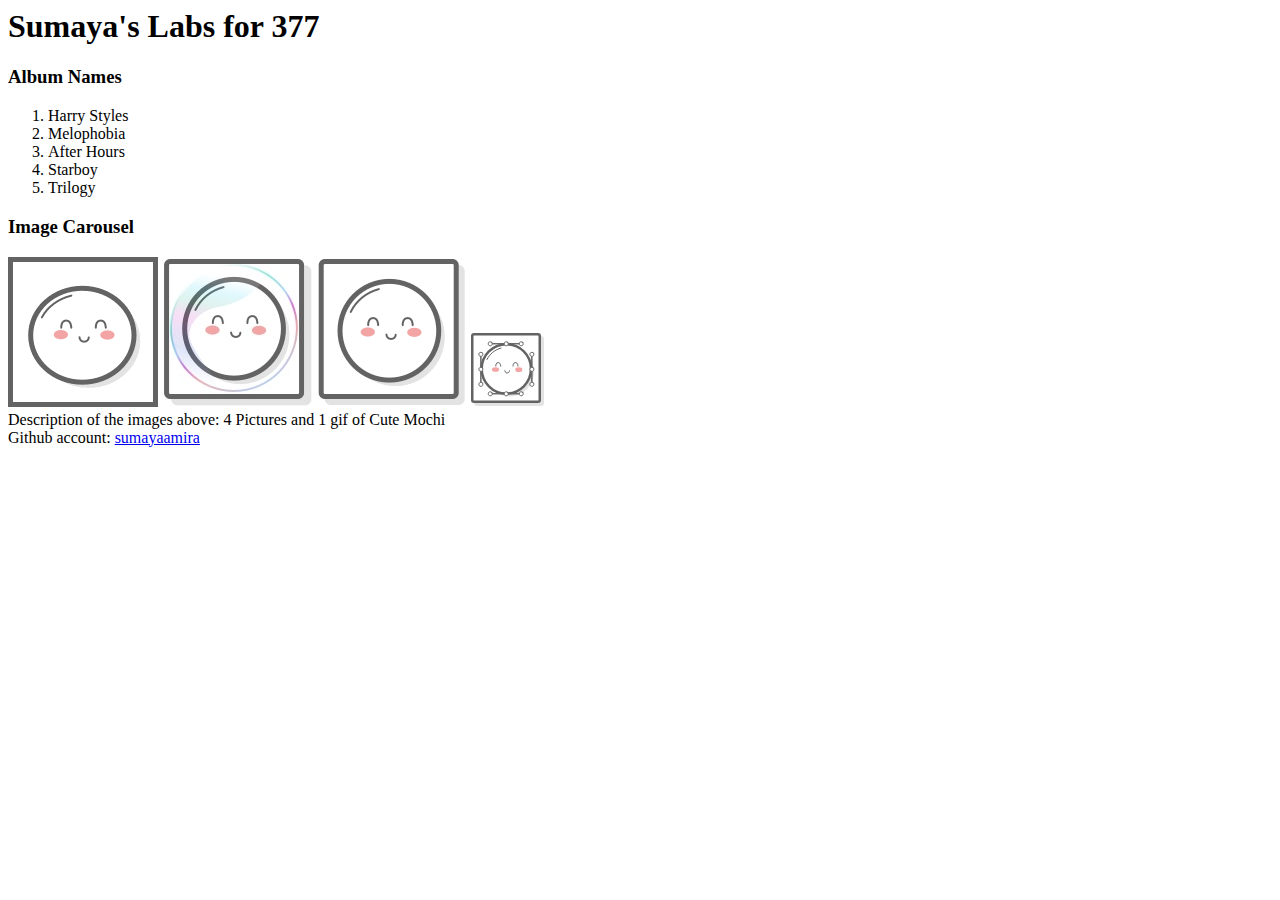
<file: client/lab_1/index.html>
<html lang="en">
<head>
  <meta charset="UTF-8">
  <meta name="viewport" content="width=device-width, initial-scale=1.0">
  <title>Sumaya S's Labs</title>
</head>
<body>
<div>
  <header> 
    <h1> Sumaya's Labs for 377 </h1>
  </header>
<div>
    <h3>
      Album Names
    </h3>
    <ol>
      <li>Harry Styles</li>
      <li>Melophobia</li>
      <li>After Hours</li>
      <li>Starboy</li>
      <li>Trilogy</li>
    </ol>
  </div>
</div>
  <h3>
    Image Carousel
  </h3>
  <div>
    <img src= "images/mochi.gif"/>
    <img src= "images/mochi.jpeg"/>
    <img src= "images/mochi.png"/>
    <img src= "images/mochi.svg"/>
  </div>
  <div>
    Description of the images above: 4 Pictures and 1 gif of Cute Mochi
  </div>
  <footer>
    Github account:
    <a href= " https://github.com/sumayaamira " >sumayaamira</a>
  </footer>
</body>
</html>
</file>
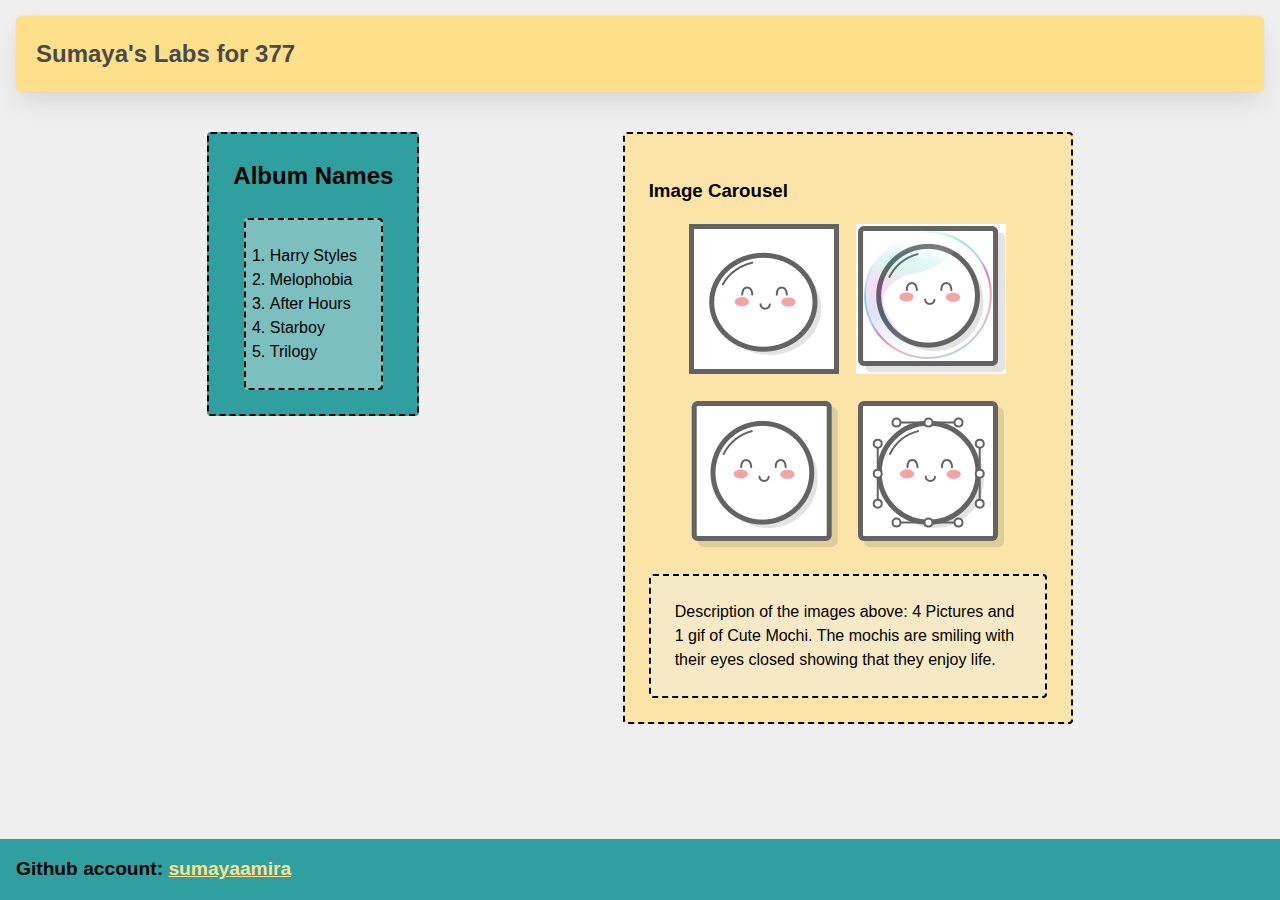
<file: client/lab_2/index.html>
<html lang="en">

<head>
    <meta charset="UTF-8">
    <meta name="viewport" content="width=device-width, initial-scale=1.0">
    <title>Sumaya S's Labs</title>
    <link rel="stylesheet" href="style.css">

</head>

<body>
    <div class="wrapper">
        <header class="header">
            <h1> Sumaya's Labs for 377 </h1>
        </header>
        <div class="container">
            <div class="left_section box">
                <h2> Album Names </h2>
                <ol class="box">
                    <li>Harry Styles</li>
                    <li>Melophobia</li>
                    <li>After Hours</li>
                    <li>Starboy</li>
                    <li>Trilogy</li>
                </ol>
            </div>

    <div class = " right_section box ">
        <h3> Image Carousel </h3>
    <div class = "grid">
        <img src="images/mochi.gif" />
        <img src="images/mochi.jpeg" />
        <img src="images/mochi.png" />
        <img src="images/mochi.svg" />
    </div>
    <div class = "box">
        Description of the images above: 4 Pictures and 1 gif of Cute Mochi. The mochis are smiling with their eyes closed showing that they enjoy life.</div>
    </div>
</div>
    <footer class = "footer">
        Github account:
        <a href=" https://github.com/sumayaamira " target = "_blank" rel = "noopener noreferrer">sumayaamira</a>
    </footer>
</body>
</html>
</file>
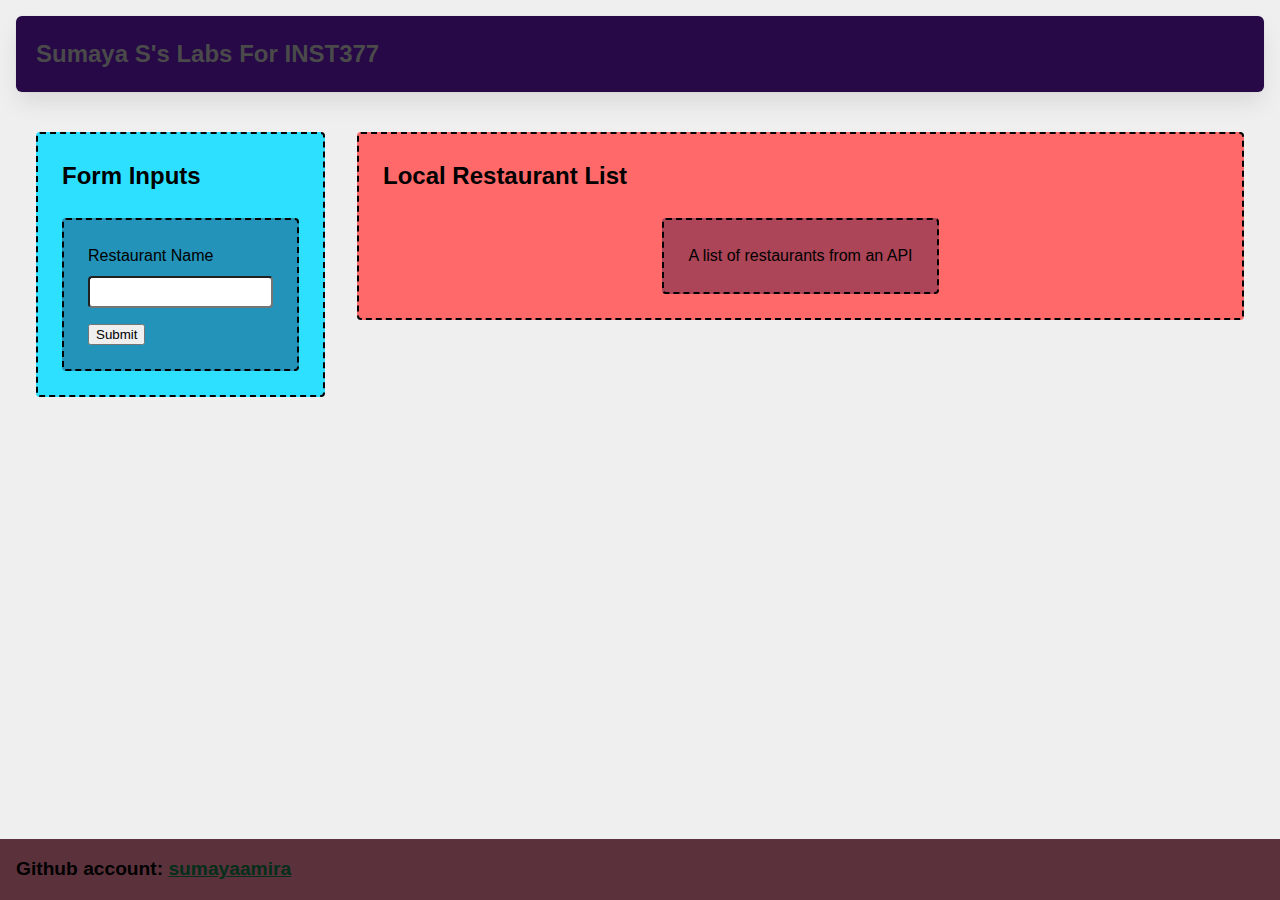
<file: client/lab_4/index.html>
<html lang="en">
  <head>
    <meta charset="UTF-8" />
    <meta http-equiv="X-UA-Compatible" content="IE=edge" />
    <meta name="viewport" content="width=device-width, initial-scale=1.0" />
    <title> Sumaya S's INST377 Labs</title>
    <link rel= "stylesheet" href="style.css">
    <link rel="stylesheet" href="style.css" />
  </head>
  <body>
    <div class="wrapper">
      <header class="header"><h1>Sumaya S's Labs For INST377</h1></header>
      <!-- wrapper -->
      <div class="container">
        <!-- container -->
        <div class="left_section box">
          <!-- left inputs -->
          <h2>Form Inputs</h2>
          <!-- THIS IS FOR LAB 5 -->
          <form action="https://data.princegeorgescountymd.gov/resource/umjn-t2iz.json" class="box">
            <div>
              <label for="resto">Restaurant Name</label>
              <input type="text" id="resto">
            </div>
            <button type="submit">Submit</button>
          </form>
        </div>
        <div class="right_section box">
          <!-- right side -->
          <!-- images box -->
          <h2>Local Restaurant List</h2>

          <div class="box" id="restaurant_list">
            <!-- description box -->
            A list of restaurants from an API
          </div>
        </div>
      </div>
      <footer class="footer">
        Github account:
        <a href="https://github.com/sumayaamira"target = "_blank" rel = "noopener noreferrer">sumayaamira</a>
      </footer>
    </div>
  </body>
</html>
</file>
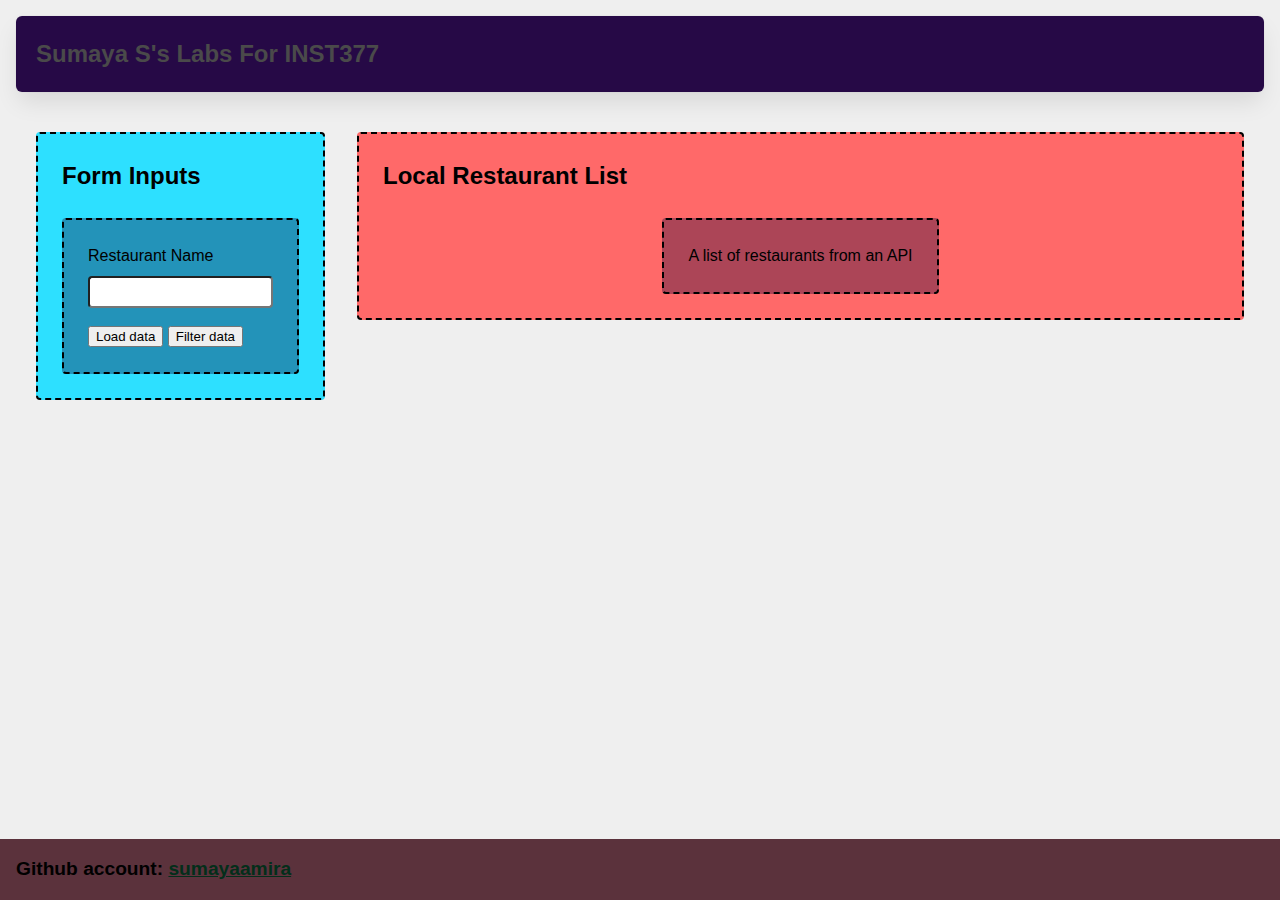
<file: client/lab_5/index.html>
<html lang="en">
  <head>
    <meta charset="UTF-8" />
    <meta http-equiv="X-UA-Compatible" content="IE=edge" />
    <meta name="viewport" content="width=device-width, initial-scale=1.0" />
    <title> Sumaya S's INST377 Labs</title>
    <link rel= "stylesheet" href="style.css">
    <link rel="stylesheet" href="style.css" />
  </head>
  <body>
    <div class="wrapper">
      <header class="header"><h1>Sumaya S's Labs For INST377</h1></header>
      <!-- wrapper -->
      <div class="container">
        <!-- container -->
        <div class="left_section box">
          <!-- left inputs -->
          <h2>Form Inputs</h2>
          <!-- THIS IS FOR LAB 5 -->
          <form action="https://data.princegeorgescountymd.gov/resource/umjn-t2iz.json" class="box main_form">
            <div>
              <label for="resto">Restaurant Name</label>
              <input type="text" id="resto" name = "resto"> 
            </div>
            <button type="submit">Load data</button>
            <button type="button" class = "filter_button">Filter data</button>
          </form>
        </div>
        <div class="right_section box">
          <!-- right side -->
          <!-- images box -->
          <h2>Local Restaurant List</h2>

          <div class="box" id="restaurant_list">
            <!-- description box -->
            A list of restaurants from an API
          </div>
        </div>
      </div>
      <footer class="footer">
        Github account:
        <a href="https://github.com/sumayaamira"target = "_blank" rel = "noopener noreferrer">sumayaamira</a>
      </footer>
    </div>
    <script src = "./script.js"></script>
  </body>
</html>
</file>
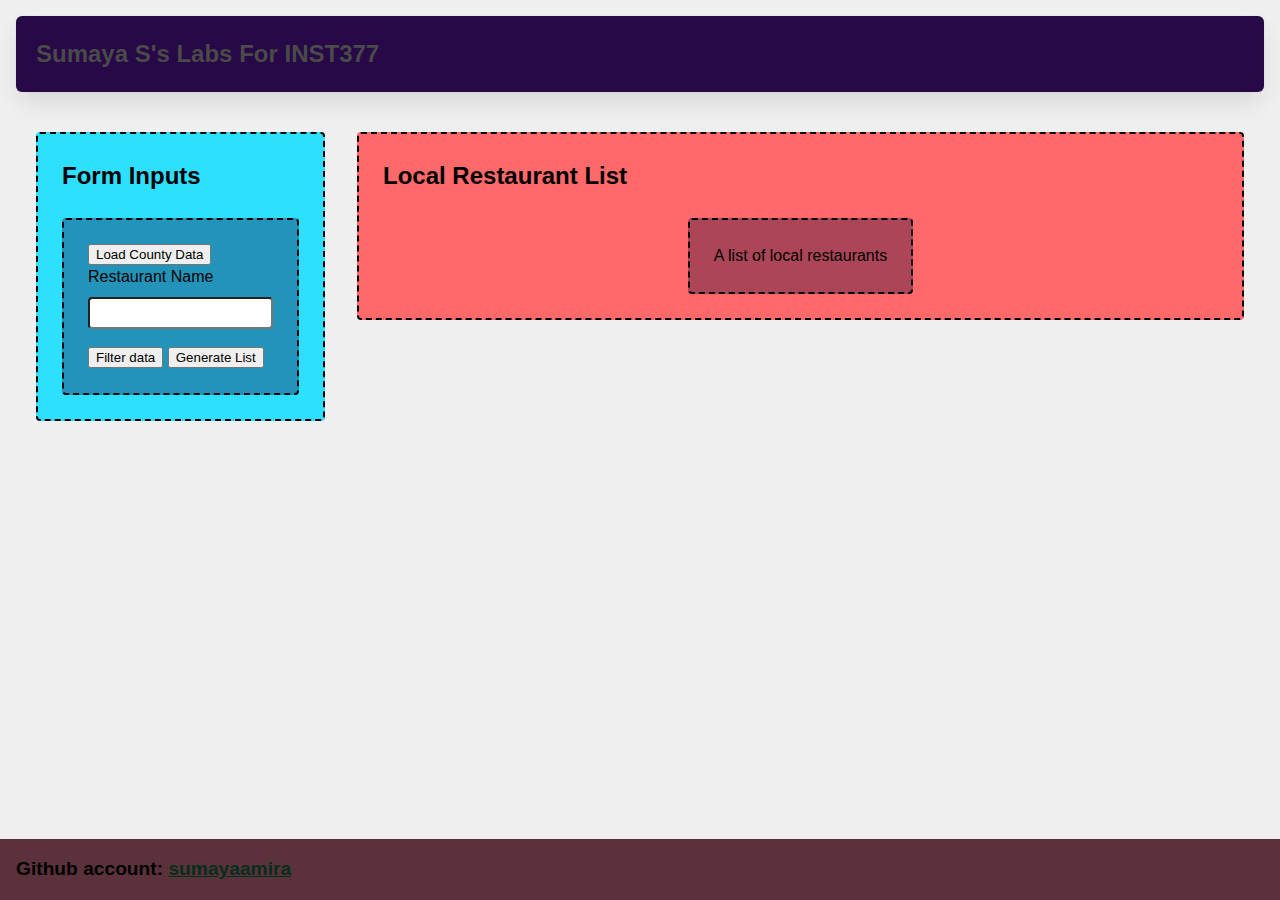
<file: client/lab_6/index.html>
<html lang="en">
  <head>
    <meta charset="UTF-8" />
    <meta http-equiv="X-UA-Compatible" content="IE=edge" />
    <meta name="viewport" content="width=device-width, initial-scale=1.0" />
    <title> Sumaya S's INST377 Labs</title>
    <link rel= "stylesheet" href="style.css">
    <link rel="stylesheet" href="style.css" />
  </head>
  <body>
    <div class="wrapper">
      <header class="header"><h1>Sumaya S's Labs For INST377</h1></header>
      <!-- wrapper -->
      <div class="container">
        <!-- container -->
        <div class="left_section box">
          <!-- left inputs -->
          <h2>Form Inputs</h2>
          <!-- THIS IS FOR LAB 5 -->
          <form action="https://data.princegeorgescountymd.gov/resource/umjn-t2iz.json" class="box main_form">
            <button type="button" id="data_load">Load County Data</button>
            <div>
              <label for="resto">Restaurant Name</label>
              <input type="text" id="resto" name = "resto"> 
            </div>
            <button type="button" id= "filter_button">Filter data</button>
            <button type="button" id="generate">Generate List</button>
          </form>
        </div>
        <div class="right_section box center">
          <!-- right side -->
          <!-- images box -->
          <h2>Local Restaurant List</h2>
          <ol class="box" id="restaurant_list">
            <!-- description box -->
            A list of local restaurants
          </ol>
          <div class= "lds-ellipsis" id= "data_load_animation"><div></div><div></div><div></div><div></div></div>
        </div>
      </div>
      <footer class="footer">
        Github account:
        <a href="https://github.com/sumayaamira"target = "_blank" rel = "noopener noreferrer">sumayaamira</a>
      </footer>
    </div>
    <script src = "./script.js"></script>
  </body>
</html>
</file>
<file: client/lab_2/style.css>
* {
  box-sizing: border-box;
}

/* 
  These rules apply to actual HTML elements with no labelling!
  So: they style the tags directly
*/

html {
  background-color: #fff;
  font-size: 16px;
  min-width: 300px;
  overflow-x: hidden;
  overflow-y: scroll;

  /* these are specific to different browsers */
  -moz-osx-font-smoothing: grayscale;
  -webkit-font-smoothing: antialiased;
  text-rendering: optimizeLegibility;
  -webkit-text-size-adjust: 100%;
  -moz-text-size-adjust: 100%;
  text-size-adjust: 100%;
}

body {
  margin: 0;
  padding: 0;

  font-family: ‘Segoe UI’, Candara, ‘Bitstream Vera Sans’, ‘DejaVu Sans’, ‘Bitsream Vera Sans’, ‘Trebuchet MS’, Verdana, ‘Verdana Ref’, sans-serif;
  font-weight: 400;
  line-height: 1.5;
  background-color: rgb(239, 239, 239);
}


a {
  display: inline-block;
  text-decoration: none;
}

h2 {
  margin:0;
  padding:0;
  padding-bottom:1.5rem;
}

form {
  accent-color: hsla(120, 100%, 50%, 0.482);
}

/*
  - These styles use 'class names'
  - You can apply them by using the 'class' attribute on your HTML
  - like this: <div class="wrapper">
  - note that the period vanishes there!
*/


.wrapper {
  min-height: 100vh;
  display: flex;
  flex-direction: column;
  margin: 0;
  flex: 1;
}

.container {
  margin: 0 20px;
  display: flex;
  justify-content: space-evenly;
  align-items: start;
  flex:1;
}

.header {
  padding-top: 1rem;
  padding-left: 1rem;
  padding-right: 1rem;
  padding-bottom: 1.5rem;
}


/*
  This rule implies that the H1 tag lives within another HTML tag
  It "inherits" some rules from the above
  Those rules won't apply to an h1 that's outside a block with the class of 'header'
*/

.header h1 {
  display: block;
  /* this will push other blocks out of the way */

  /* colors */
  background-color: #ffe08a;
  color: #4a4a4a;

  /* shapes */
  border-radius: 6px;
  font-size: 1.5rem;
  padding: 1.25rem;
  margin:0; /* removing the margin on h1 tags means the header pins to the top if we move */


  /* box-shadows are fancy */
  box-shadow: 0 0.5em 1em -0.125em rgb(10 10 10 / 10%), 0 0 0 1px rgb(10 10 10 / 2%);
}


/*
  Rules can be combined on a block to apply the 'cascade' in order
  So you can use two classnames in a single class attribute
  like: <div class="box section">
  Rules may combine in unexpected ways - remember that the LAST thing written in this file will have "priority"
  And will be what displays in your client
*/

.box {
  background-color: rgba(239, 239, 239, 0.40);
  border: 2px dashed;
  border-radius: 4px;

  width: fit-content;
  height:fit-content;
  padding: 1.5rem;
  margin: 0 auto;
}

.left_section {
  background-color: rgba(0, 139, 139, 0.8);
  flex: 0 1 auto;
  margin: 1rem;
  padding: 1.5rem;
}

.right_section {
  background-color: rgba(255, 224, 138, 0.7);
  flex: 1 2 auto;
  margin: 1rem;
  align-items: center;
  max-width: 450px;
}

/*
  This block is actually dependent on the "container" block having a flex set on it
  and the "wrapper" block displaying as a flex column with a "vertical height" (vh) of 100.
  That serves to cram the footer to the bottom of the page.
*/

.footer {
  flex-shrink: 0;
  padding: 1rem;
  background-color: rgba(0, 139, 139, 0.8);
  font-size: 1.2rem;
  font-weight: 600;
}

.footer a {
  color: rgba(255, 224, 138, 1);
  text-decoration: underline;
}

/*
  This is an example of a 'pseudoclass'
  In this instance, it says what to do if a mouse hovers over a link
  This is pretty desktop-specific, since there's no hover function on touchscreens
*/
.footer a:hover {
  /* Hue, saturation, luminosity, alpha */
  background-color: hsla(0, 0%, 90%, 0.15);
  /* red, green, blue, alpha */
  color: rgb(246, 169, 93);
  text-decoration: none;
}

.subtitle {
  color: rgba(0, 0, 0, 0.8);
  margin: 0px;
  margin-bottom: 5px;
}


/* Deploy this with images as direct "children" and the images should pop into shape */
.grid {
  display: flex;
  justify-content: space-evenly;
  flex-flow: wrap;
  width: 350px;
  height: 350px;
  margin: 0 auto;
}

.grid img {
  width: 150px;
  height: 150px;
}


/* Carousel */
div.carousel {
  max-width: 300px;
  overflow: hidden;
  text-align: center;
  display: flex;
  flex-direction: row;
  align-items: center;
  justify-content: space-between;
  margin: 0 auto;
  margin-bottom: 1rem;
}

.carousel .slides {
  display: flex;
  overflow-x: auto;
  scroll-snap-type: x mandatory;
  scroll-behavior: smooth;
  -webkit-overflow-scrolling: touch;
}

/* .carousel_item, */
.hidden {
  display: none;
}

.visible {
  display: block;
}

.carousel_item img {
  /* 
    Setting width, rather than max-width or min-width,
    means annoying pop-ins won't happen
    but it also means you need to format your images to be compatible
    or they will stretch weird
    - try a tall one and see what happens
    - change the height on a fixed image size and see what happens
    - now make sure that images are _always_ square
    - ... there's a reason crop tools are popular in image editors
   */
  width: 150px; 
}

.prev,
.next {
  border: none;
  margin: 2px;
  text-align: center;
  border-radius: 5px;
  font-weight: bold;
  height: 45px;
  padding: 10px;
  line-height: 0; /* This centers a button's text! */
  border: 2px solid rgb(99,99,99); /* shorthand for how to do a border */
}

.prev:focus,
.next:focus {
  margin: 0;
  /* Pick a good border colour and check out how it works with your buttons */
}

.prev:hover,
.next:hover {
  /* Pick a good background colour for your hover pseudoclass */
}
</file>
<file: client/lab_4/style.css>
* {
  box-sizing: border-box;
}

/* 
  These rules apply to actual HTML elements with no labelling!
  So: they style the tags directly
*/

html {
  background-color: #fff;
  font-size: 16px;
  min-width: 300px;
  overflow-x: hidden;
  overflow-y: scroll;

  /* these are specific to different browsers */
  -moz-osx-font-smoothing: grayscale;
  -webkit-font-smoothing: antialiased;
  text-rendering: optimizeLegibility;
  -webkit-text-size-adjust: 100%;
  -moz-text-size-adjust: 100%;
  text-size-adjust: 100%;
}

body {
  margin: 0;
  padding: 0;

  font-family: ‘Segoe UI’, Candara, ‘Bitstream Vera Sans’, ‘DejaVu Sans’, ‘Bitsream Vera Sans’, ‘Trebuchet MS’, Verdana, ‘Verdana Ref’, sans-serif;
  font-weight: 400;
  line-height: 1.5;
  background-color: rgb(239, 239, 239);
}


a {
  display: inline-block;
  text-decoration: none;
}

h2 {
  margin:0;
  padding:0;
  padding-bottom:1.5rem;
}

form {
  accent-color: hsla(120, 100%, 50%, 0.482);
}

/*
  - These styles use 'class names'
  - You can apply them by using the 'class' attribute on your HTML
  - like this: <div class="wrapper">
  - note that the period vanishes there!
*/


.wrapper {
  min-height: 100vh;
  display: flex;
  flex-direction: column;
  margin: 0;
  flex: 1;
}

.container {
  margin: 0 20px;
  display: flex;
  justify-content: space-evenly;
  align-items: start;
  flex:1;
}

.header {
  padding-top: 1rem;
  padding-left: 1rem;
  padding-right: 1rem;
  padding-bottom: 1.5rem;
}


/*
  This rule implies that the H1 tag lives within another HTML tag
  It "inherits" some rules from the above
  Those rules won't apply to an h1 that's outside a block with the class of 'header'
*/

.header h1 {
  display: block;
  /* this will push other blocks out of the way */

  /* colors */
  background-color: #260946;
  color: #4a4a4a;

  /* shapes */
  border-radius: 6px;
  font-size: 1.5rem;
  padding: 1.25rem;
  margin:0; /* removing the margin on h1 tags means the header pins to the top if we move */


  /* box-shadows are fancy */
  box-shadow: 0 0.5em 1em -0.125em rgb(10 10 10 / 10%), 0 0 0 1px rgb(10 10 10 / 2%);
}


/*
  Rules can be combined on a block to apply the 'cascade' in order
  So you can use two classnames in a single class attribute
  like: <div class="box section">

  Rules may combine in unexpected ways - remember that the LAST thing written in this file will have "priority"
  And will be what displays in your client
*/

.box {
  background-color: rgba(16, 2, 54, 0.349);
  border: 2px dashed;
  border-radius: 4px;

  width: fit-content;
  height:fit-content;
  padding: 1.5rem;
  margin: 0 auto;
}

.left_section {
  background-color: rgb(45, 224, 255);
  flex: 0 1 auto;
  margin: 1rem;
  padding: 1.5rem;
}

.right_section {
  background-color: rgba(255, 96, 96, 0.945);
  flex: 1 2 auto;
  margin: 1rem;
  align-items: center;

}

/*
  This block is actually dependent on the "container" block having a flex set on it
  and the "wrapper" block displaying as a flex column with a "vertical height" (vh) of 100.
  That serves to cram the footer to the bottom of the page.
*/

.footer {
  flex-shrink: 0;
  padding: 1rem;
  background-color: rgba(54, 2, 15, 0.8);
  font-size: 1.2rem;
  font-weight: 600;
}

.footer a {
  color: rgb(3, 46, 26);
  text-decoration: underline;
}

/*
  This is an example of a 'pseudoclass'
  In this instance, it says what to do if a mouse hovers over a link
  This is pretty desktop-specific, since there's no hover function on touchscreens
*/
.footer a:hover {
  /* Hue, saturation, luminosity, alpha */
  background-color: hsla(0, 0%, 90%, 0.15);
  /* red, green, blue, alpha */
  color: rgb(39, 4, 36);
  text-decoration: none;
}

.subtitle {
  color: rgba(0, 0, 0, 0.8);
  margin: 0px;
  margin-bottom: 5px;
}


/* Deploy this with images as direct "children" and the images should pop into shape */
.grid {
  display: flex;
  justify-content: space-evenly;
  flex-flow: wrap;
  width: 350px;
  height: 350px;
  margin: 0 auto;
}

.grid img {
  width: 150px;
  height: 150px;
}


/* Carousel */
div.carousel {
  max-width: 300px;
  overflow: hidden;
  text-align: center;
  display: flex;
  flex-direction: row;
  align-items: center;
  justify-content: space-between;
  margin: 0 auto;
  margin-bottom: 1rem;
}

.carousel .slides {
  display: flex;
  overflow-x: auto;
  scroll-snap-type: x mandatory;
  scroll-behavior: smooth;
  -webkit-overflow-scrolling: touch;
}

/* .carousel_item, */
.hidden {
  display: none;
}

.visible {
  display: block;
}

.carousel_item img {
  /* 
    Setting width, rather than max-width or min-width,
    means annoying pop-ins won't happen
    but it also means you need to format your images to be compatible
    or they will stretch weird

    - try a tall one and see what happens
    - change the height on a fixed image size and see what happens
    - now make sure that images are _always_ square
    - ... there's a reason crop tools are popular in image editors
   */
  width: 150px; 
}

.prev,
.next {
  border: none;
  margin: 2px;
  text-align: center;
  border-radius: 5px;
  font-weight: bold;
  height: 45px;
  padding: 10px;
  line-height: 0; /* This centers a button's text! */
  border: 2px solid rgb(99,99,99); /* shorthand for how to do a border */
}

.prev:focus,
.next:focus {
  margin: 0;
  /* Pick a good border colour and check out how it works with your buttons */
}

.prev:hover,
.next:hover {
  /* Pick a good background colour for your hover pseudoclass */
}

/*
Form Styles
*/

form input {
    /* This is a hack to make sure our boxes line up with one another nicely */
    width: 100%;
    width: -moz-available;          /* WebKit-based browsers will ignore this. */
    width: -webkit-fill-available;  /* Mozilla-based browsers will ignore this. */
    width: fill-available;

    /* here we are setting white space correctly */
    margin-bottom: 1rem;
    height: 2rem;
    border-radius: 4px;
  }

form label {
  width: 100%;
  width: -moz-available;          /* WebKit-based browsers will ignore this. */
  width: -webkit-fill-available;  /* Mozilla-based browsers will ignore this. */
  width: fill-available;
  align-items: flex-start;

  display: block; /* this turns the label text into a box we can set margins on */
  margin-bottom: 0.5rem;
}

/* How To Write A Media Query For Small Screens */

@media only screen and (max-width: 736px){
    /* Rules in here will only apply when a screen is the correct size */
    /* check it out by using your developer tools to shrink your screen-size */
    .container {
      background-color: rgba(204, 8, 162, 0.65);
      flex-direction: column;
      justify-content: center;
      align-items: center;
    }
}
</file>
<file: client/lab_5/style.css>
* {
    box-sizing: border-box;
  }
  
  /* 
    These rules apply to actual HTML elements with no labelling!
    So: they style the tags directly
  */
  
  html {
    background-color: #fff;
    font-size: 16px;
    min-width: 300px;
    overflow-x: hidden;
    overflow-y: scroll;
  
    /* these are specific to different browsers */
    -moz-osx-font-smoothing: grayscale;
    -webkit-font-smoothing: antialiased;
    text-rendering: optimizeLegibility;
    -webkit-text-size-adjust: 100%;
    -moz-text-size-adjust: 100%;
    text-size-adjust: 100%;
  }
  
  body {
    margin: 0;
    padding: 0;
  
    font-family: ‘Segoe UI’, Candara, ‘Bitstream Vera Sans’, ‘DejaVu Sans’, ‘Bitsream Vera Sans’, ‘Trebuchet MS’, Verdana, ‘Verdana Ref’, sans-serif;
    font-weight: 400;
    line-height: 1.5;
    background-color: rgb(239, 239, 239);
  }
  
  
  a {
    display: inline-block;
    text-decoration: none;
  }
  
  h2 {
    margin:0;
    padding:0;
    padding-bottom:1.5rem;
  }
  
  form {
    accent-color: hsla(120, 100%, 50%, 0.482);
  }
  
  /*
    - These styles use 'class names'
    - You can apply them by using the 'class' attribute on your HTML
    - like this: <div class="wrapper">
    - note that the period vanishes there!
  */
  
  
  .wrapper {
    min-height: 100vh;
    display: flex;
    flex-direction: column;
    margin: 0;
    flex: 1;
  }
  
  .container {
    margin: 0 20px;
    display: flex;
    justify-content: space-evenly;
    align-items: start;
    flex:1;
  }
  
  .header {
    padding-top: 1rem;
    padding-left: 1rem;
    padding-right: 1rem;
    padding-bottom: 1.5rem;
  }
  
  
  /*
    This rule implies that the H1 tag lives within another HTML tag
    It "inherits" some rules from the above
    Those rules won't apply to an h1 that's outside a block with the class of 'header'
  */
  
  .header h1 {
    display: block;
    /* this will push other blocks out of the way */
  
    /* colors */
    background-color: #260946;
    color: #4a4a4a;
  
    /* shapes */
    border-radius: 6px;
    font-size: 1.5rem;
    padding: 1.25rem;
    margin:0; /* removing the margin on h1 tags means the header pins to the top if we move */
  
  
    /* box-shadows are fancy */
    box-shadow: 0 0.5em 1em -0.125em rgb(10 10 10 / 10%), 0 0 0 1px rgb(10 10 10 / 2%);
  }
  
  
  /*
    Rules can be combined on a block to apply the 'cascade' in order
    So you can use two classnames in a single class attribute
    like: <div class="box section">
  
    Rules may combine in unexpected ways - remember that the LAST thing written in this file will have "priority"
    And will be what displays in your client
  */
  
  .box {
    background-color: rgba(16, 2, 54, 0.349);
    border: 2px dashed;
    border-radius: 4px;
  
    width: fit-content;
    height:fit-content;
    padding: 1.5rem;
    margin: 0 auto;
  }
  
  .left_section {
    background-color: rgb(45, 224, 255);
    flex: 0 1 auto;
    margin: 1rem;
    padding: 1.5rem;
  }
  
  .right_section {
    background-color: rgba(255, 96, 96, 0.945);
    flex: 1 2 auto;
    margin: 1rem;
    align-items: center;
  
  }
  
  /*
    This block is actually dependent on the "container" block having a flex set on it
    and the "wrapper" block displaying as a flex column with a "vertical height" (vh) of 100.
    That serves to cram the footer to the bottom of the page.
  */
  
  .footer {
    flex-shrink: 0;
    padding: 1rem;
    background-color: rgba(54, 2, 15, 0.8);
    font-size: 1.2rem;
    font-weight: 600;
  }
  
  .footer a {
    color: rgb(3, 46, 26);
    text-decoration: underline;
  }
  
  /*
    This is an example of a 'pseudoclass'
    In this instance, it says what to do if a mouse hovers over a link
    This is pretty desktop-specific, since there's no hover function on touchscreens
  */
  .footer a:hover {
    /* Hue, saturation, luminosity, alpha */
    background-color: hsla(0, 0%, 90%, 0.15);
    /* red, green, blue, alpha */
    color: rgb(39, 4, 36);
    text-decoration: none;
  }
  
  .subtitle {
    color: rgba(0, 0, 0, 0.8);
    margin: 0px;
    margin-bottom: 5px;
  }
  
  
  /* Deploy this with images as direct "children" and the images should pop into shape */
  .grid {
    display: flex;
    justify-content: space-evenly;
    flex-flow: wrap;
    width: 350px;
    height: 350px;
    margin: 0 auto;
  }
  
  .grid img {
    width: 150px;
    height: 150px;
  }
  
  
  /* Carousel */
  div.carousel {
    max-width: 300px;
    overflow: hidden;
    text-align: center;
    display: flex;
    flex-direction: row;
    align-items: center;
    justify-content: space-between;
    margin: 0 auto;
    margin-bottom: 1rem;
  }
  
  .carousel .slides {
    display: flex;
    overflow-x: auto;
    scroll-snap-type: x mandatory;
    scroll-behavior: smooth;
    -webkit-overflow-scrolling: touch;
  }
  
  /* .carousel_item, */
  .hidden {
    display: none;
  }
  
  .visible {
    display: block;
  }
  
  .carousel_item img {
    /* 
      Setting width, rather than max-width or min-width,
      means annoying pop-ins won't happen
      but it also means you need to format your images to be compatible
      or they will stretch weird
  
      - try a tall one and see what happens
      - change the height on a fixed image size and see what happens
      - now make sure that images are _always_ square
      - ... there's a reason crop tools are popular in image editors
     */
    width: 150px; 
  }
  
  .prev,
  .next {
    border: none;
    margin: 2px;
    text-align: center;
    border-radius: 5px;
    font-weight: bold;
    height: 45px;
    padding: 10px;
    line-height: 0; /* This centers a button's text! */
    border: 2px solid rgb(99,99,99); /* shorthand for how to do a border */
  }
  
  .prev:focus,
  .next:focus {
    margin: 0;
    /* Pick a good border colour and check out how it works with your buttons */
  }
  
  .prev:hover,
  .next:hover {
    /* Pick a good background colour for your hover pseudoclass */
  }
  
  /*
  Form Styles
  */
  
  form input {
      /* This is a hack to make sure our boxes line up with one another nicely */
      width: 100%;
      width: -moz-available;          /* WebKit-based browsers will ignore this. */
      width: -webkit-fill-available;  /* Mozilla-based browsers will ignore this. */
      width: fill-available;
  
      /* here we are setting white space correctly */
      margin-bottom: 1rem;
      height: 2rem;
      border-radius: 4px;
    }
  
  form label {
    width: 100%;
    width: -moz-available;          /* WebKit-based browsers will ignore this. */
    width: -webkit-fill-available;  /* Mozilla-based browsers will ignore this. */
    width: fill-available;
    align-items: flex-start;
  
    display: block; /* this turns the label text into a box we can set margins on */
    margin-bottom: 0.5rem;
  }
  
  /* How To Write A Media Query For Small Screens */
  
  @media only screen and (max-width: 736px){
      /* Rules in here will only apply when a screen is the correct size */
      /* check it out by using your developer tools to shrink your screen-size */
      .container {
        background-color: rgba(204, 8, 162, 0.65);
        flex-direction: column;
        justify-content: center;
        align-items: center;
      }
  }



/* CSS instructions for Lab 5 */
/* Bring in your successful CSS from week 4 */
/*
    Add a flexbox class that will keep two buttons nicely styled next to one another
    under your HTML form and input field
 */
</file>
<file: client/lab_6/style.css>
{
  box-sizing: border-box;
}

/* 
  These rules apply to actual HTML elements with no labelling!
  So: they style the tags directly
*/

html {
  background-color: #fff;
  font-size: 16px;
  min-width: 300px;
  overflow-x: hidden;
  overflow-y: scroll;

  /* these are specific to different browsers */
  -moz-osx-font-smoothing: grayscale;
  -webkit-font-smoothing: antialiased;
  text-rendering: optimizeLegibility;
  -webkit-text-size-adjust: 100%;
  -moz-text-size-adjust: 100%;
  text-size-adjust: 100%;
}

body {
  margin: 0;
  padding: 0;

  font-family: ‘Segoe UI’, Candara, ‘Bitstream Vera Sans’, ‘DejaVu Sans’, ‘Bitsream Vera Sans’, ‘Trebuchet MS’, Verdana, ‘Verdana Ref’, sans-serif;
  font-weight: 400;
  line-height: 1.5;
  background-color: rgb(239, 239, 239);
}


a {
  display: inline-block;
  text-decoration: none;
}

h2 {
  margin:0;
  padding:0;
  padding-bottom:1.5rem;
}

form {
  accent-color: hsla(120, 100%, 50%, 0.482);
}

/*
  - These styles use 'class names'
  - You can apply them by using the 'class' attribute on your HTML
  - like this: <div class="wrapper">
  - note that the period vanishes there!
*/


.wrapper {
  min-height: 100vh;
  display: flex;
  flex-direction: column;
  margin: 0;
  flex: 1;
}

.container {
  margin: 0 20px;
  display: flex;
  justify-content: space-evenly;
  align-items: start;
  flex:1;
}

.header {
  padding-top: 1rem;
  padding-left: 1rem;
  padding-right: 1rem;
  padding-bottom: 1.5rem;
}


/*
  This rule implies that the H1 tag lives within another HTML tag
  It "inherits" some rules from the above
  Those rules won't apply to an h1 that's outside a block with the class of 'header'
*/

.header h1 {
  display: block;
  /* this will push other blocks out of the way */

  /* colors */
  background-color: #260946;
  color: #4a4a4a;

  /* shapes */
  border-radius: 6px;
  font-size: 1.5rem;
  padding: 1.25rem;
  margin:0; /* removing the margin on h1 tags means the header pins to the top if we move */


  /* box-shadows are fancy */
  box-shadow: 0 0.5em 1em -0.125em rgb(10 10 10 / 10%), 0 0 0 1px rgb(10 10 10 / 2%);
}


/*
  Rules can be combined on a block to apply the 'cascade' in order
  So you can use two classnames in a single class attribute
  like: <div class="box section">

  Rules may combine in unexpected ways - remember that the LAST thing written in this file will have "priority"
  And will be what displays in your client
*/

.box {
  background-color: rgba(16, 2, 54, 0.349);
  border: 2px dashed;
  border-radius: 4px;

  width: fit-content;
  height:fit-content;
  padding: 1.5rem;
  margin: 0 auto;
}

.left_section {
  background-color: rgb(45, 224, 255);
  flex: 0 1 auto;
  margin: 1rem;
  padding: 1.5rem;
}

.right_section {
  background-color: rgba(255, 96, 96, 0.945);
  flex: 1 2 auto;
  margin: 1rem;
  align-items: center;

}

/*
  This block is actually dependent on the "container" block having a flex set on it
  and the "wrapper" block displaying as a flex column with a "vertical height" (vh) of 100.
  That serves to cram the footer to the bottom of the page.
*/

.footer {
  flex-shrink: 0;
  padding: 1rem;
  background-color: rgba(54, 2, 15, 0.8);
  font-size: 1.2rem;
  font-weight: 600;
}

.footer a {
  color: rgb(3, 46, 26);
  text-decoration: underline;
}

/*
  This is an example of a 'pseudoclass'
  In this instance, it says what to do if a mouse hovers over a link
  This is pretty desktop-specific, since there's no hover function on touchscreens
*/
.footer a:hover {
  /* Hue, saturation, luminosity, alpha */
  background-color: hsla(0, 0%, 90%, 0.15);
  /* red, green, blue, alpha */
  color: rgb(39, 4, 36);
  text-decoration: none;
}

.subtitle {
  color: rgba(0, 0, 0, 0.8);
  margin: 0px;
  margin-bottom: 5px;
}


/* Deploy this with images as direct "children" and the images should pop into shape */
.grid {
  display: flex;
  justify-content: space-evenly;
  flex-flow: wrap;
  width: 350px;
  height: 350px;
  margin: 0 auto;
}

.grid img {
  width: 150px;
  height: 150px;
}


/* Carousel */
div.carousel {
  max-width: 300px;
  overflow: hidden;
  text-align: center;
  display: flex;
  flex-direction: row;
  align-items: center;
  justify-content: space-between;
  margin: 0 auto;
  margin-bottom: 1rem;
}

.carousel .slides {
  display: flex;
  overflow-x: auto;
  scroll-snap-type: x mandatory;
  scroll-behavior: smooth;
  -webkit-overflow-scrolling: touch;
}

/* .carousel_item, */
.hidden {
  display: none;
}

.visible {
  display: block;
}

.carousel_item img {
  /* 
    Setting width, rather than max-width or min-width,
    means annoying pop-ins won't happen
    but it also means you need to format your images to be compatible
    or they will stretch weird

    - try a tall one and see what happens
    - change the height on a fixed image size and see what happens
    - now make sure that images are _always_ square
    - ... there's a reason crop tools are popular in image editors
   */
  width: 150px; 
}

.prev,
.next {
  border: none;
  margin: 2px;
  text-align: center;
  border-radius: 5px;
  font-weight: bold;
  height: 45px;
  padding: 10px;
  line-height: 0; /* This centers a button's text! */
  border: 2px solid rgb(99,99,99); /* shorthand for how to do a border */
}

.prev:focus,
.next:focus {
  margin: 0;
  /* Pick a good border colour and check out how it works with your buttons */
}



.prev:hover,
.next:hover {
  /* Pick a good background colour for your hover pseudoclass */
}

/*
Form Styles
*/

form input {
    /* This is a hack to make sure our boxes line up with one another nicely */
    width: 100%;
    width: -moz-available;          /* WebKit-based browsers will ignore this. */
    width: -webkit-fill-available;  /* Mozilla-based browsers will ignore this. */
    width: fill-available;

    /* here we are setting white space correctly */
    margin-bottom: 1rem;
    height: 2rem;
    border-radius: 4px;
  }

form label {
  width: 100%;
  width: -moz-available;          /* WebKit-based browsers will ignore this. */
  width: -webkit-fill-available;  /* Mozilla-based browsers will ignore this. */
  width: fill-available;
  align-items: flex-start;

  display: block; /* this turns the label text into a box we can set margins on */
  margin-bottom: 0.5rem;
}

/* How To Write A Media Query For Small Screens */

@media only screen and (max-width: 736px){
    /* Rules in here will only apply when a screen is the correct size */
    /* check it out by using your developer tools to shrink your screen-size */
    .container {
      background-color: rgba(204, 8, 162, 0.65);
      flex-direction: column;
      justify-content: center;
      align-items: center;
    }
}

/* 
    New code bonus: pure CSS data loading icon
    This comes from loading.io/css - it's nice to show that something is happening!
*/

.lds-ellipsis {
    display: inline-block;
    position: relative;
    width: 80px;
    height: 80px;
  }
  .lds-ellipsis div {
    position: absolute;
    top: 33px;
    width: 13px;
    height: 13px;
    border-radius: 50%;
    background: #fff;
    animation-timing-function: cubic-bezier(0, 1, 1, 0);
  }
  .lds-ellipsis div:nth-child(1) {
    left: 8px;
    animation: lds-ellipsis1 0.6s infinite;
  }
  .lds-ellipsis div:nth-child(2) {
    left: 8px;
    animation: lds-ellipsis2 0.6s infinite;
  }
  .lds-ellipsis div:nth-child(3) {
    left: 32px;
    animation: lds-ellipsis2 0.6s infinite;
  }
  .lds-ellipsis div:nth-child(4) {
    left: 56px;
    animation: lds-ellipsis3 0.6s infinite;
  }
  @keyframes lds-ellipsis1 {
    0% {
      transform: scale(0);
    }
    100% {
      transform: scale(1);
    }
  }
  @keyframes lds-ellipsis3 {
    0% {
      transform: scale(1);
    }
    100% {
      transform: scale(0);
    }
  }
  @keyframes lds-ellipsis2 {
    0% {
      transform: translate(0, 0);
    }
    100% {
      transform: translate(24px, 0);
    }
  }
</file>
